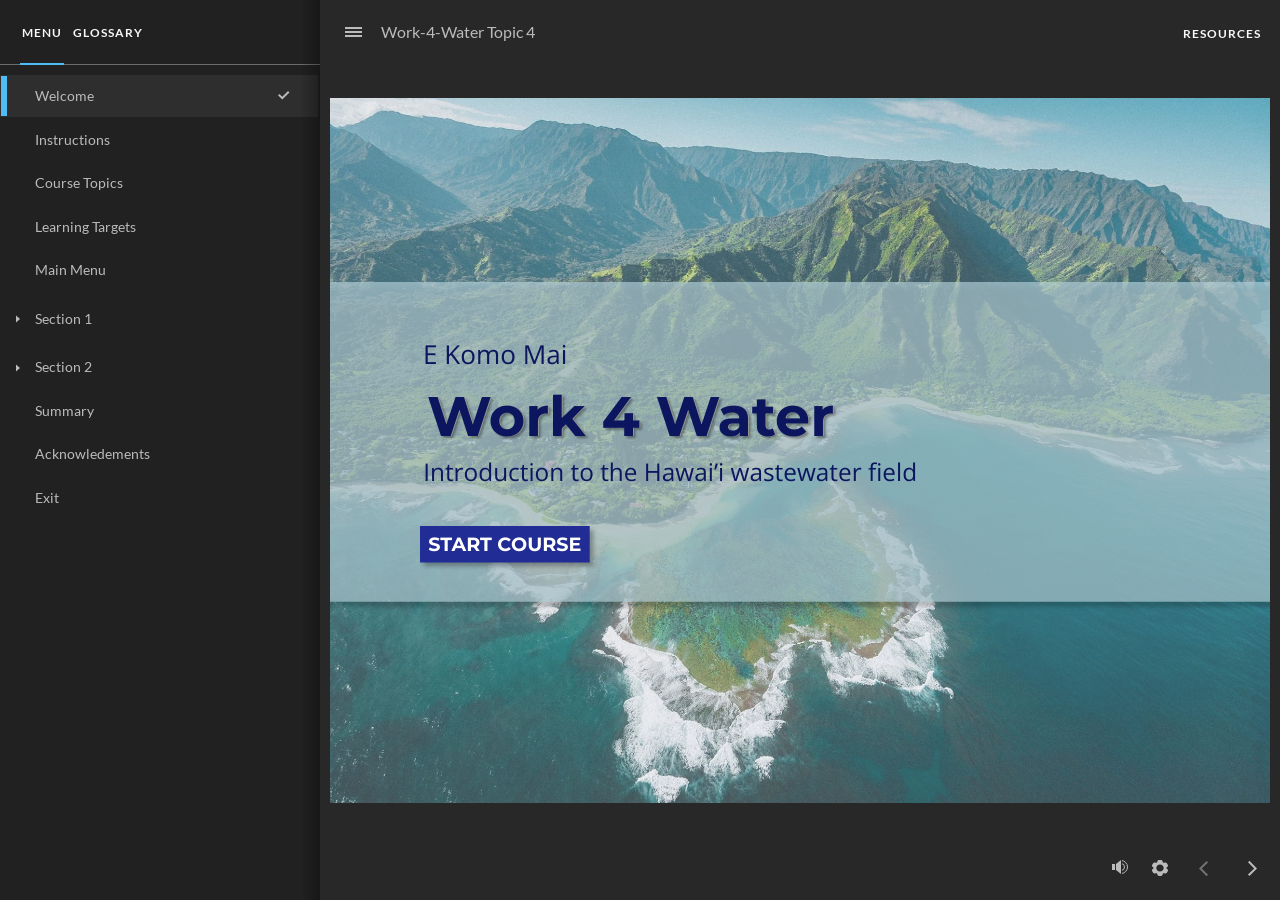
<file: index.html>
﻿<!doctype html>
<html lang="en-US">
<head>
  <meta charset="utf-8">
  <!-- Created using Storyline 360 x64 - http://www.articulate.com  -->
  <!-- version: 3.89.32618.0 -->
  <title>Work-4-Water Topic 4</title>
  <meta http-equiv="x-ua-compatible" content="IE=edge"/>
  <meta name="viewport" content="width=device-width,initial-scale=1,user-scalable=no,shrink-to-fit=no,minimal-ui"/>
  <meta name="apple-mobile-web-app-capable" content="yes"/>
  <style>
    html, body { height: 100%; padding: 0; margin: 0 }
    #app { height: 100%; width: 100%; }
  </style>

  <script>
    window.DS = {};
    window.globals = {
      DATA_PATH_BASE: '',
      HAS_FRAME: true,
      HAS_SLIDE: true,

      lmsPresent: false,
      tinCanPresent: false,
      cmi5Present: false,
      aoSupport: false,
      scale: 'noscale',
      captureRc: false,
      browserSize: 'optimal',
      bgColor: '#282828',
      features: 'DropInBase,DropInCore,DropInInteractions,DropInMisc,DropInVectors,DropInVideo,LayerPresentAsDialog,MultipleQuizTracking,UpdatedThemeEditor',
      themeName: 'unified',
      preloaderColor: '#FFFFFF',
      suppressAnalytics: false,
      productChannel: 'stable',
      publishSource: 'storyline',
      aid: 'aid|bbc10aa6-106b-48da-9eda-068193669b2e',
      cid: '567f49ca-cfcb-4295-86f5-2d3ac5cd6d53',
      playerVersion: '3.89.32618.0',
      publishTimestamp: '2024-08-30T02:28:50.3625739Z',
      maxIosVideoElements: 10,
      connectionSettings: { message: 'You%20are%20offline.%20Trying%20to%20reconnect...', useDarkTheme: false, mode: 'disabled' },
      hasFeature: function(feature) {
        return this.features.split(',').includes(feature);
      },
      
      parseParams: function(qs) {
        if (window.globals.parsedParams != null) {
          return window.globals.parsedParams;
        }
        qs = (qs || window.location.search.substr(1)).split('+').join(' ');
        var params = {},
            tokens,
            re = /[?&]?([^=]+)=([^&]*)/g;

        while (tokens = re.exec(qs)) {
          params[decodeURIComponent(tokens[1]).trim()] =
            decodeURIComponent(tokens[2]).trim();
        }
        window.globals.parsedParams = params;
        return params;
      }

    };
  </script>
  <script>
    var isIe11 = ('ActiveXObject' in window || window.MSBlobBuilder != null)
      && window.msCrypto != null && !window.ActiveXObject;
    if (isIe11) {
      window.globals.unsupportedBrowser = true;
      document.write(atob('[base64]'));
    }
  </script>

  <script>
    if (window.globals.hasFeature('MultiLanguageSinglePackageSupport')) {
      
      
    }
  </script>

  
  <script>window.THREE = { };</script>
  
</head>
<body style="background: #282828" class="cs-HTML theme-unified">
  <!-- 360 -->
  <script>!function(){var e,i=/iPhone/i,o=/iPod/i,n=/iPad/i,t=/\biOS-universal(?:.+)Mac\b/i,r=/\bAndroid(?:.+)Mobile\b/i,a=/Android/i,d=/(?:SD4930UR|\bSilk(?:.+)Mobile\b)/i,p=/Silk/i,l=/Windows Phone/i,u=/\bWindows(?:.+)ARM\b/i,b=/BlackBerry/i,s=/BB10/i,c=/Opera Mini/i,f=/\b(CriOS|Chrome)(?:.+)Mobile/i,h=/Mobile(?:.+)Firefox\b/i,v=function(e){return void 0!==e&&"MacIntel"===e.platform&&"number"==typeof e.maxTouchPoints&&e.maxTouchPoints>1&&"undefined"==typeof MSStream};e=function(e){var m={userAgent:"",platform:"",maxTouchPoints:0};e||"undefined"==typeof navigator?"string"==typeof e?m.userAgent=e:e&&e.userAgent&&(m={userAgent:e.userAgent,platform:e.platform,maxTouchPoints:e.maxTouchPoints||0}):m={userAgent:navigator.userAgent,platform:navigator.platform,maxTouchPoints:navigator.maxTouchPoints||0};var g=m.userAgent,y=g.split("[FBAN");void 0!==y[1]&&(g=y[0]),void 0!==(y=g.split("Twitter"))[1]&&(g=y[0]);var A=function(e){return function(i){return i.test(e)}}(g),w={apple:{phone:A(i)&&!A(l),ipod:A(o),tablet:!A(i)&&(A(n)||v(m))&&!A(l),universal:A(t),device:(A(i)||A(o)||A(n)||A(t)||v(m))&&!A(l)},amazon:{phone:A(d),tablet:!A(d)&&A(p),device:A(d)||A(p)},android:{phone:!A(l)&&A(d)||!A(l)&&A(r),tablet:!A(l)&&!A(d)&&!A(r)&&(A(p)||A(a)),device:!A(l)&&(A(d)||A(p)||A(r)||A(a))||A(/\bokhttp\b/i)},windows:{phone:A(l),tablet:A(u),device:A(l)||A(u)},other:{blackberry:A(b),blackberry10:A(s),opera:A(c),firefox:A(h),chrome:A(f),device:A(b)||A(s)||A(c)||A(h)||A(f)},any:!1,phone:!1,tablet:!1};return w.any=w.apple.device||w.android.device||w.windows.device||w.other.device,w.phone=w.apple.phone||w.android.phone||w.windows.phone,w.tablet=w.apple.tablet||w.android.tablet||w.windows.tablet,w}(),"object"==typeof exports&&"undefined"!=typeof module?module.exports=e:"function"==typeof define&&define.amd?define((function(){return e})):this.isMobile=e}();
    window.isMobile.apple.tablet = window.isMobile.apple.tablet ||
      (navigator.platform === 'MacIntel' && navigator.maxTouchPoints > 1);
    window.isMobile.apple.device = window.isMobile.apple.device || window.isMobile.apple.tablet;
    window.isMobile.tablet = window.isMobile.tablet || window.isMobile.apple.tablet;
    window.isMobile.any = window.isMobile.any || window.isMobile.apple.tablet;
  </script>

  <div id="focus-sink" tabindex="-1"></div>

  <div id="preso"></div>
  <script>
    (function() {

      var classTypes = [ 'desktop', 'mobile', 'phone', 'tablet' ];

      var addDeviceClasses = function(prefix, testObj) {
        var curr, i;
        for (i = 0; i < classTypes.length; i++) {
          curr = classTypes[i];
          if (testObj[curr]) {
            document.body.classList.add(prefix + curr);
          }
        }
      };

      var params = window.globals.parseParams(),
          isDevicePreview = params.devicepreview === '1',
          isPhoneOverride = params.deviceType === 'phone' || (isDevicePreview && params.phone == '1'),
          isTabletOverride = (params.deviceType === 'tablet' || isDevicePreview) && !isPhoneOverride,
          isMobileOverride = isPhoneOverride || isTabletOverride;

      var deviceView = {
        desktop: !window.isMobile.any && !isMobileOverride,
        mobile: window.isMobile.any || isMobileOverride,
        phone: isPhoneOverride || (window.isMobile.phone && !isTabletOverride),
        tablet: isTabletOverride || window.isMobile.tablet
      };

      window.globals.deviceView = deviceView;
      window.isMobile.desktop = !window.isMobile.any;
      window.isMobile.mobile = window.isMobile.any;

      addDeviceClasses('view-', deviceView);

    })();
  </script>
  
  <script src='story_content/triggers.js' type=text/javascript></script>
<script src='story_content/user.js' type=text/javascript></script>
  <div class="slide-loader"></div>

  <script>
    var doc = document, loader = doc.body.querySelector('.slide-loader'); [ 1, 2, 3 ].forEach(function(n) { var d = doc.createElement('div'); d.style.backgroundColor = window.globals.preloaderColor; d.classList.add('mobile-loader-dot'); d.classList.add('dot' + n); loader.appendChild(d); });
  </script>

  <div class="mobile-load-title-overlay" style="display: none">
    <div class="mobile-load-title">Work-4-Water Topic 4</div>
  </div>

  <div class="mobile-chrome-warning"></div>

  
<style>
  .warn-connection-dialog {
    display: none;
    background: transparent;
    pointer-events: all;
    position: fixed;
    left: 0;
    top: 0;
    width: 100%;
    height: 100%;
    z-index: 999;
  }

  .warn-connection-content {
    pointer-events: all;
    border-radius: 4px;
    background: white;
    border: 1px solid #E7E7E7;
    color: #333333;
    box-shadow: 0 2px 4px rgba(0, 0, 0, 0.25);
    transition: all 150ms ease-out;
    position: absolute;
    white-space: nowrap;
  }

  .view-phone.is-landscape .warn-connection-content {
    left: 23px;
    bottom: 23px;
  }

  .view-tablet.is-landscape .warn-connection-content {
    left: 50%;
    top: 20px;
    transform: translateX(-50%);
  }

  .view-mobile.is-portrait .warn-connection-content {
    transform: translate(-50%, calc(-100% - 15px));
  }

  .warn-connection-content p {
    display: inline-block;
    margin: 0 8px 0 0;
    line-height: 33px;
    font-size: 11px;
  }

  .warn-connection-content svg {
    position: relative;
    vertical-align: middle;
    margin: 0 2px 2px 8px;
  }

  .view-desktop .warn-connection-content {
    left: 1.5em;
    bottom: 1.5em;
  }

  .view-desktop .warn-connection-content p {
    font-size: 1.1em;
  }

  .is-offline .warn-connection-dialog {
    display: block;
  }

  .is-offline .cs-panel * {
    pointer-events: none !important;
  }

  .is-offline .cs-panel {
    pointer-events: all !important;
  }

  .is-offline #nav-controls * {
    pointer-events: none !important;
  }

  .is-offline #nav-controls {
    pointer-events: all !important;
  }
</style>

<div class="warn-connection-dialog" role="alertdialog" aria-modal="true" tabindex="0" aria-labelledby="warn-connection-message">
  <div class="warn-connection-content">
    <svg width="17" height="15" viewBox="0 0 17 15" xmlns="http://www.w3.org/2000/svg">
      <path fill="#8F0000" stroke="white" d="M16.07,12.98 L15.88,12.23 L9.51,1.21 C8.97,0.26,7.6,0.26,7.06,1.21 L0.69,12.23 C0.15,13.16,0.81,14.36,1.91,14.36 H14.65 C15.47,14.36,16.05,13.7,16.07,12.98 Z"/>
      <path fill="white" stroke="white" d="M8.58,5.5 C8.35,5.28,8.5,5.35,8.21,5.32 C8.09,5.35,7.97,5.49,7.96,5.67 C7.97,5.79,7.98,5.92,7.98,6.04 L7.98,6.04 C7.99,6.17,8,6.31,8.01,6.43 L8.01,6.44 C8.03,6.92,8.06,7.41,8.09,7.9 L8.09,7.9 C8.12,8.39,8.14,8.88,8.17,9.37 C8.17,9.39,8.18,9.42,8.2,9.44 C8.23,9.46,8.25,9.47,8.28,9.47 C8.31,9.47,8.34,9.46,8.35,9.44 C8.37,9.43,8.38,9.4,8.39,9.35 L8.39,9.34 C8.39,9.24,8.4,9.15,8.4,9.05 L8.4,9.05 C8.41,8.96,8.41,8.86,8.42,8.75 C8.43,8.44,8.45,8.12,8.47,7.81 L8.47,7.81 C8.49,7.49,8.51,7.18,8.53,6.87 C8.55,6.46,8.56,6.05,8.59,5.64 L8.6,5.62 C8.6,5.57,8.59,5.53,8.58,5.5 L8.21,5.32 Z"/>
      <circle fill="white" stroke="white" cx="8.3" cy="11.35" r="0.3"/>
    </svg>
    <p id="warn-connection-message">You are offline. Trying to reconnect...</p>
  </div>
</div>

<script>
  (function() {
    window.DS.connection = {
      warningShown: false,
      assets: {},
      loadingAssetGroup: false,
      retryDelay: 500
    };

    var connectionSettings = window.globals.connectionSettings || {};

    var useConnectionMessages = window.AbortController != null &&
      window.location.protocol != 'file:' &&
      connectionSettings.mode === 'normal';

    window.DS.connection.useConnectionMessages = useConnectionMessages;

    var assetCount = 0;
    var checkLoadedId;


    if (useConnectionMessages && connectionSettings != null) {
      var contentEl = document.querySelector('.warn-connection-content');
      var messageEl = contentEl.querySelector('p');

      if (connectionSettings.useDarkTheme) {
        contentEl.style.borderColor = '#BABBBA';
        contentEl.style.backgroundColor = '#282828';
        contentEl.style.color = '#FFFFFF';
      }

      if (connectionSettings.message != null) {
        messageEl.textContent = window.decodeURIComponent(connectionSettings.message);
      }
    }

    function checkAssetsReady() {
      for (var i in DS.connection.assets) {
        if (!DS.connection.assets[i].success) {
          return false;
        }
      }
      return true;
    }

    function stopAssetGroup() {
      if (!useConnectionMessages) { return; }

      assetCount = 0;

      DS.connection.oldAssetGroup = DS.connection.assets;
      DS.connection.assets = {};
      DS.connection.loadingAssetGroup = false;
      clearInterval(checkLoadedId);
    }

    function startAssetGroup() {
      if (!useConnectionMessages) { return; }
      var ticks = 0;
      clearInterval(checkLoadedId);
      checkLoadedId = setInterval(function() {
        var loaded = 0;
        if (assetCount === 0 && loaded === 0) {
          clearInterval(checkLoadedId);
          return;
        }

        for (var i in DS.connection.assets) {
          if (DS.connection.assets[i].success) {
            loaded++;
          }
        }

        if (assetCount === loaded && checkAssetsReady()) {
          for (var i in DS.connection.assets) {
            if (DS.connection.assets[i].action) {
              DS.connection.assets[i].action();
            }
          }
          hideWarning();
          stopAssetGroup();
        }
      }, 100)
    }

    function requiredAsset(url, action, retry, type) {
      if (!useConnectionMessages) { return; }
      if (DS.connection.assets[url]) { return; }

      DS.connection.assets[url] = {
        success: false, action: action, retry: retry, type: type
      };
      assetCount = Object.keys(DS.connection.assets).length;
      if (!DS.connection.loadingAssetGroup) {
        startAssetGroup();
      }
      DS.connection.loadingAssetGroup = true;
    }

    function assetLoaded(url) {
      if (!useConnectionMessages) { return; }
      if (DS.connection.assets[url]) {
        DS.connection.assets[url].success = true;
      }
    }

    function assetFailed(url) {
      if (!useConnectionMessages) { return; }
      if (!DS.connection.assets[url]) {
        if (/\.js$/.test(url) && url.indexOf('transcripts') === -1) {
          setTimeout(function() {
            if (DS.connection.lastSlideLoaded != null) {
              DS.connection.lastSlideLoaded();
            }
          }, DS.connection.retryDelay);
        }
        return;
      }
      if (!DS.connection.warningShown) { showWarning(); }
      if (DS.connection.assets[url].retry) {
        setTimeout(function() {
          if (!DS.connection.assets[url].success) {
            DS.connection.assets[url].retry()
          }
        }, DS.connection.retryDelay);
      }
    }

    function hideWarning() {
      document.body.classList.remove('is-offline');
      DS.connection.warningShown = false;
      enableKeys();
    }
    DS.connection.hideWarning = hideWarning

    function showWarning(btn) {
      document.body.classList.add('is-offline')
      DS.connection.warningShown = true;
      updateWarningPosition();
      disableKeys();
    }

    function updateWarningPosition() {
      if (!DS.connection.warningShown) {
        return;
      }

      var isPortrait = document.body.classList.contains('is-portrait');
      var isMobile = document.body.classList.contains('view-mobile');
      var warningEl = document.querySelector('.warn-connection-content');

      if (isPortrait && isMobile) {
        var slide = document.querySelector('.primary-slide');
        var slideRect = slide != null
          ? slide.getBoundingClientRect()
          : { top: window.innerHeight, left: 0, width: window.innerWidth };

        warningEl.style.top = `${slideRect.top}px`
        warningEl.style.left = `${slideRect.left + slideRect.width / 2}px`
      } else {
        warningEl.style.top = null;
        warningEl.style.left = null;
      }

      window.requestAnimationFrame(updateWarningPosition);
    }

    function onDisableKeyDown(e) {
      e.preventDefault();
      e.stopImmediatePropagation();
    }

    function onDisableKeyUp(e) {
      e.preventDefault();
      e.stopImmediatePropagation();
    }

    var accStyle = document.createElement('style');
    var warnDialogEl = document.querySelector('.warn-connection-dialog');

    function disableKeys() {
      if (DS.views && DS.views.nsStack && DS.views.nsStack.length === 1) {
        DS.views.nsStack[0].tabReachable = false
        DS.views.nsStack[0].updateTabIndex(true, true);
      }

      accStyle.innerHTML = '.acc-shadow-dom { display: none; }';
      document.body.appendChild(accStyle);

      warnDialogEl.parentNode.append(warnDialogEl);
      warnDialogEl.focus();
    }

    function enableKeys() {
      accStyle.remove();
      if (DS.views && DS.views.nsStack && DS.views.nsStack.length === 1 && DS.views.nsStack[0].name === '_frame') {
        DS.views.nsStack[0].tabReachable = true;
        DS.views.nsStack[0].updateTabIndex();
      }
    }

    // these will all be noops if the feature flag isn't set in
    // the data and `window.globals.features`
    DS.connection.requiredAsset = requiredAsset;
    DS.connection.assetLoaded = assetLoaded;
    DS.connection.assetFailed = assetFailed;
    DS.connection.stopAssetGroup = stopAssetGroup;
    DS.connection.startAssetGroup = startAssetGroup;
  })();
</script>


  <script>
    
    if (window.autoSpider && window.vInterfaceObject) {
      document.querySelector('.mobile-load-title-overlay').style.display = 'none';
    }
  </script>

  

  <link rel="stylesheet" href="html5/data/css/output.min.css" data-noprefix/>
</body>
<script src="html5/lib/scripts/bootstrapper.min.js"></script>
</html>
</file>
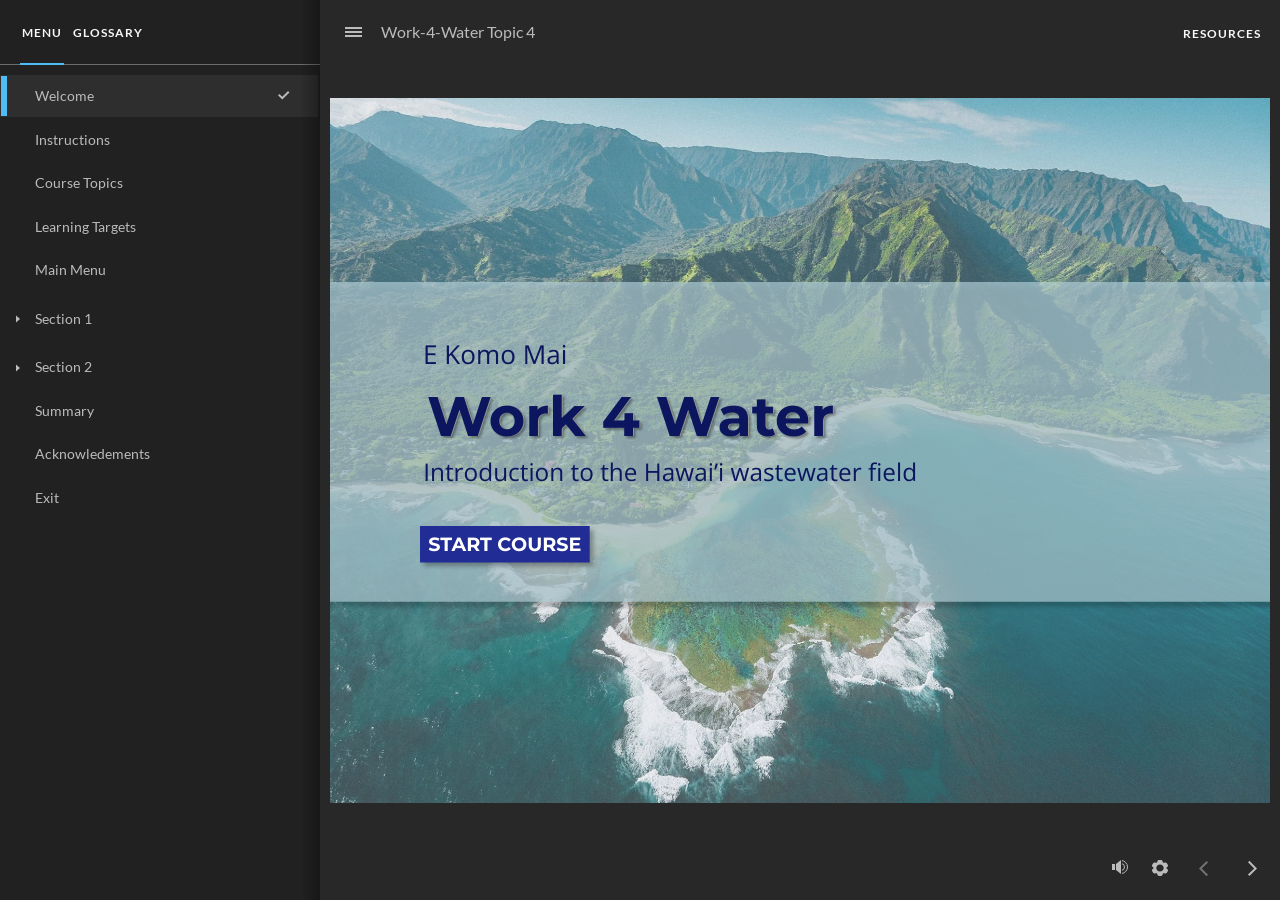
<file: index.html.html>
﻿<!doctype html>
<html lang="en-US">
<head>
  <meta charset="utf-8">
  <!-- Created using Storyline 360 - http://www.articulate.com  -->
  <!-- version: 3.79.30834.0 -->
  <title>Topic 4</title>
  <meta http-equiv="x-ua-compatible" content="IE=edge"/>
  <meta name="viewport" content="width=device-width,initial-scale=1,user-scalable=no,shrink-to-fit=no,minimal-ui"/>
  <meta name="apple-mobile-web-app-capable" content="yes"/>
  <style>
    html, body { height: 100%; padding: 0; margin: 0 }
    #app { height: 100%; width: 100%; }
  </style>

  <script>
    window.DS = {};
    window.globals = {
      DATA_PATH_BASE: '',
      HAS_FRAME: true,
      HAS_SLIDE: true,

      lmsPresent: false,
      tinCanPresent: false,
      cmi5Present: false,
      aoSupport: false,
      scale: 'noscale',
      captureRc: false,
      browserSize: 'optimal',
      bgColor: '#282828',
      features: 'ConnectionMessages,DropIn1,DropIn2,DropIn3,DropIn4,FullScreenToggle,LayerPresentAsDialog,MultipleQuizTracking,UpdatedThemeEditor,VideoSync',
      themeName: 'unified',
      preloaderColor: '#FFFFFF',
      suppressAnalytics: false,
      productChannel: 'stable',
      publishSource: 'storyline',
      aid: 'aid|bbc10aa6-106b-48da-9eda-068193669b2e',
      cid: '978d5acd-54c8-4e0f-a1d8-d04626be8f68',
      playerVersion: '3.79.30834.0',
      publishTimestamp: '2023-09-26T23:06:06.6383711Z',
      maxIosVideoElements: 10,
      connectionSettings: { message: 'You%20are%20offline.%20Trying%20to%20reconnect...', useDarkTheme: false, mode: 'disabled' },

      
      parseParams: function(qs) {
        if (window.globals.parsedParams != null) {
          return window.globals.parsedParams;
        }
        qs = (qs || window.location.search.substr(1)).split('+').join(' ');
        var params = {},
            tokens,
            re = /[?&]?([^=]+)=([^&]*)/g;

        while (tokens = re.exec(qs)) {
          params[decodeURIComponent(tokens[1]).trim()] =
            decodeURIComponent(tokens[2]).trim();
        }
        window.globals.parsedParams = params;
        return params;
      }

    };
  </script>
  <script>
    var isIe11 = ('ActiveXObject' in window || window.MSBlobBuilder != null)
      && window.msCrypto != null && !window.ActiveXObject;
    if (isIe11) {
      window.globals.unsupportedBrowser = true;
      document.write(atob('[base64]'));
    }
  </script>
  
  <script>window.THREE = { };</script>
  
</head>
<body style="background: #282828" class="cs-HTML theme-unified">
  <!-- 360 -->
  <script>!function(){var e,i=/iPhone/i,o=/iPod/i,n=/iPad/i,t=/\biOS-universal(?:.+)Mac\b/i,r=/\bAndroid(?:.+)Mobile\b/i,a=/Android/i,d=/(?:SD4930UR|\bSilk(?:.+)Mobile\b)/i,p=/Silk/i,l=/Windows Phone/i,u=/\bWindows(?:.+)ARM\b/i,b=/BlackBerry/i,s=/BB10/i,c=/Opera Mini/i,f=/\b(CriOS|Chrome)(?:.+)Mobile/i,h=/Mobile(?:.+)Firefox\b/i,v=function(e){return void 0!==e&&"MacIntel"===e.platform&&"number"==typeof e.maxTouchPoints&&e.maxTouchPoints>1&&"undefined"==typeof MSStream};e=function(e){var m={userAgent:"",platform:"",maxTouchPoints:0};e||"undefined"==typeof navigator?"string"==typeof e?m.userAgent=e:e&&e.userAgent&&(m={userAgent:e.userAgent,platform:e.platform,maxTouchPoints:e.maxTouchPoints||0}):m={userAgent:navigator.userAgent,platform:navigator.platform,maxTouchPoints:navigator.maxTouchPoints||0};var g=m.userAgent,y=g.split("[FBAN");void 0!==y[1]&&(g=y[0]),void 0!==(y=g.split("Twitter"))[1]&&(g=y[0]);var A=function(e){return function(i){return i.test(e)}}(g),w={apple:{phone:A(i)&&!A(l),ipod:A(o),tablet:!A(i)&&(A(n)||v(m))&&!A(l),universal:A(t),device:(A(i)||A(o)||A(n)||A(t)||v(m))&&!A(l)},amazon:{phone:A(d),tablet:!A(d)&&A(p),device:A(d)||A(p)},android:{phone:!A(l)&&A(d)||!A(l)&&A(r),tablet:!A(l)&&!A(d)&&!A(r)&&(A(p)||A(a)),device:!A(l)&&(A(d)||A(p)||A(r)||A(a))||A(/\bokhttp\b/i)},windows:{phone:A(l),tablet:A(u),device:A(l)||A(u)},other:{blackberry:A(b),blackberry10:A(s),opera:A(c),firefox:A(h),chrome:A(f),device:A(b)||A(s)||A(c)||A(h)||A(f)},any:!1,phone:!1,tablet:!1};return w.any=w.apple.device||w.android.device||w.windows.device||w.other.device,w.phone=w.apple.phone||w.android.phone||w.windows.phone,w.tablet=w.apple.tablet||w.android.tablet||w.windows.tablet,w}(),"object"==typeof exports&&"undefined"!=typeof module?module.exports=e:"function"==typeof define&&define.amd?define((function(){return e})):this.isMobile=e}();
    window.isMobile.apple.tablet = window.isMobile.apple.tablet ||
      (navigator.platform === 'MacIntel' && navigator.maxTouchPoints > 1);
    window.isMobile.apple.device = window.isMobile.apple.device || window.isMobile.apple.tablet;
    window.isMobile.tablet = window.isMobile.tablet || window.isMobile.apple.tablet;
    window.isMobile.any = window.isMobile.any || window.isMobile.apple.tablet;
  </script>

  <div id="focus-sink" tabindex="-1"></div>

  <div id="preso"></div>
  <script>
    (function() {

      var classTypes = [ 'desktop', 'mobile', 'phone', 'tablet' ];

      var addDeviceClasses = function(prefix, testObj) {
        var curr, i;
        for (i = 0; i < classTypes.length; i++) {
          curr = classTypes[i];
          if (testObj[curr]) {
            document.body.classList.add(prefix + curr);
          }
        }
      };

      var params = window.globals.parseParams(),
          isDevicePreview = params.devicepreview === '1',
          isPhoneOverride = params.deviceType === 'phone' || (isDevicePreview && params.phone == '1'),
          isTabletOverride = (params.deviceType === 'tablet' || isDevicePreview) && !isPhoneOverride,
          isMobileOverride = isPhoneOverride || isTabletOverride;

      var deviceView = {
        desktop: !window.isMobile.any && !isMobileOverride,
        mobile: window.isMobile.any || isMobileOverride,
        phone: isPhoneOverride || (window.isMobile.phone && !isTabletOverride),
        tablet: isTabletOverride || window.isMobile.tablet
      };

      window.globals.deviceView = deviceView;
      window.isMobile.desktop = !window.isMobile.any;
      window.isMobile.mobile = window.isMobile.any;

      addDeviceClasses('view-', deviceView);

    })();
  </script>
  
  <script src='story_content/user.js' type=text/javascript></script>
  <div class="slide-loader"></div>

  <script>
    var doc = document, loader = doc.body.querySelector('.slide-loader'); [ 1, 2, 3 ].forEach(function(n) { var d = doc.createElement('div'); d.style.backgroundColor = window.globals.preloaderColor; d.classList.add('mobile-loader-dot'); d.classList.add('dot' + n); loader.appendChild(d); });
  </script>

  <div class="mobile-load-title-overlay" style="display: none">
    <div class="mobile-load-title">Topic 4</div>
  </div>

  <div class="mobile-chrome-warning"></div>

  
<style>
  .warn-connection-dialog {
    display: none;
    background: transparent;
    pointer-events: all;
    position: fixed;
    left: 0;
    top: 0;
    width: 100%;
    height: 100%;
    z-index: 999;
  }

  .warn-connection-content {
    pointer-events: all;
    border-radius: 4px;
    background: white;
    border: 1px solid #E7E7E7;
    color: #333333;
    box-shadow: 0 2px 4px rgba(0, 0, 0, 0.25);
    transition: all 150ms ease-out;
    position: absolute;
    white-space: nowrap;
  }

  .view-phone.is-landscape .warn-connection-content {
    left: 23px;
    bottom: 23px;
  }

  .view-tablet.is-landscape .warn-connection-content {
    left: 50%;
    top: 20px;
    transform: translateX(-50%);
  }

  .is-portrait .warn-connection-content {
    transform: translate(-50%, calc(-100% - 15px));
  }

  .warn-connection-content p {
    display: inline-block;
    margin: 0 8px 0 0;
    line-height: 33px;
    font-size: 11px;
  }

  .warn-connection-content svg {
    position: relative;
    vertical-align: middle;
    margin: 0 2px 2px 8px;
  }

  .view-desktop .warn-connection-content {
    left: 1.5em;
    bottom: 1.5em;
  }

  .view-desktop .warn-connection-content p {
    font-size: 1.1em;
  }

  .is-offline .warn-connection-dialog {
    display: block;
  }

  .is-offline .cs-panel * {
    pointer-events: none !important;
  }

  .is-offline .cs-panel {
    pointer-events: all !important;
  }

  .is-offline #nav-controls * {
    pointer-events: none !important;
  }

  .is-offline #nav-controls {
    pointer-events: all !important;
  }
</style>

<div class="warn-connection-dialog" role="alertdialog" aria-modal="true" tabindex="0" aria-labelledby="warn-connection-message">
  <div class="warn-connection-content">
    <svg width="17" height="15" viewBox="0 0 17 15" xmlns="http://www.w3.org/2000/svg">
      <path fill="#8F0000" stroke="white" d="M16.07,12.98 L15.88,12.23 L9.51,1.21 C8.97,0.26,7.6,0.26,7.06,1.21 L0.69,12.23 C0.15,13.16,0.81,14.36,1.91,14.36 H14.65 C15.47,14.36,16.05,13.7,16.07,12.98 Z"/>
      <path fill="white" stroke="white" d="M8.58,5.5 C8.35,5.28,8.5,5.35,8.21,5.32 C8.09,5.35,7.97,5.49,7.96,5.67 C7.97,5.79,7.98,5.92,7.98,6.04 L7.98,6.04 C7.99,6.17,8,6.31,8.01,6.43 L8.01,6.44 C8.03,6.92,8.06,7.41,8.09,7.9 L8.09,7.9 C8.12,8.39,8.14,8.88,8.17,9.37 C8.17,9.39,8.18,9.42,8.2,9.44 C8.23,9.46,8.25,9.47,8.28,9.47 C8.31,9.47,8.34,9.46,8.35,9.44 C8.37,9.43,8.38,9.4,8.39,9.35 L8.39,9.34 C8.39,9.24,8.4,9.15,8.4,9.05 L8.4,9.05 C8.41,8.96,8.41,8.86,8.42,8.75 C8.43,8.44,8.45,8.12,8.47,7.81 L8.47,7.81 C8.49,7.49,8.51,7.18,8.53,6.87 C8.55,6.46,8.56,6.05,8.59,5.64 L8.6,5.62 C8.6,5.57,8.59,5.53,8.58,5.5 L8.21,5.32 Z"/>
      <circle fill="white" stroke="white" cx="8.3" cy="11.35" r="0.3"/>
    </svg>
    <p id="warn-connection-message">You are offline. Trying to reconnect...</p>
  </div>
</div>

<script>
  (function() {
    window.DS.connection = {
      warningShown: false,
      assets: {},
      loadingAssetGroup: false,
      retryDelay: 500
    };

    var connectionSettings = window.globals.connectionSettings || {};

    // The `window.globals.features` variable must be set in `webpack.dev.config` when testing locally - it is not enough
    // to have it in the data - but it must be set there as well.
    var useConnectionMessages = window.AbortController != null &&
      window.location.protocol != 'file:' &&
      window.globals.features.indexOf('ConnectionMessages') != -1 &&
      connectionSettings.mode === 'normal';

    window.DS.connection.useConnectionMessages = useConnectionMessages;

    var assetCount = 0;
    var checkLoadedId;


    if (useConnectionMessages && connectionSettings != null) {
      var contentEl = document.querySelector('.warn-connection-content');
      var messageEl = contentEl.querySelector('p');

      if (connectionSettings.useDarkTheme) {
        contentEl.style.borderColor = '#BABBBA';
        contentEl.style.backgroundColor = '#282828';
        contentEl.style.color = '#FFFFFF';
      }

      if (connectionSettings.message != null) {
        messageEl.textContent = window.decodeURIComponent(connectionSettings.message);
      }
    }

    function checkAssetsReady() {
      for (var i in DS.connection.assets) {
        if (!DS.connection.assets[i].success) {
          return false;
        }
      }
      return true;
    }

    function stopAssetGroup() {
      if (!useConnectionMessages) { return; }

      assetCount = 0;

      DS.connection.oldAssetGroup = DS.connection.assets;
      DS.connection.assets = {};
      DS.connection.loadingAssetGroup = false;
      clearInterval(checkLoadedId);
    }

    function startAssetGroup() {
      if (!useConnectionMessages) { return; }
      var ticks = 0;
      clearInterval(checkLoadedId);
      checkLoadedId = setInterval(function() {
        var loaded = 0;
        if (assetCount === 0 && loaded === 0) {
          clearInterval(checkLoadedId);
          return;
        }

        for (var i in DS.connection.assets) {
          if (DS.connection.assets[i].success) {
            loaded++;
          }
        }

        if (assetCount === loaded && checkAssetsReady()) {
          for (var i in DS.connection.assets) {
            if (DS.connection.assets[i].action) {
              DS.connection.assets[i].action();
            }
          }
          hideWarning();
          stopAssetGroup();
        }
      }, 100)
    }

    function requiredAsset(url, action, retry, type) {
      if (!useConnectionMessages) { return; }
      if (DS.connection.assets[url]) { return; }

      DS.connection.assets[url] = {
        success: false, action: action, retry: retry, type: type
      };
      assetCount = Object.keys(DS.connection.assets).length;
      if (!DS.connection.loadingAssetGroup) {
        startAssetGroup();
      }
      DS.connection.loadingAssetGroup = true;
    }

    function assetLoaded(url) {
      if (!useConnectionMessages) { return; }
      if (DS.connection.assets[url]) {
        DS.connection.assets[url].success = true;
      }
    }

    function assetFailed(url) {
      if (!useConnectionMessages) { return; }
      if (!DS.connection.assets[url]) {
        if (/\.js$/.test(url) && url.indexOf('transcripts') === -1) {
          setTimeout(function() {
            if (DS.connection.lastSlideLoaded != null) {
              DS.connection.lastSlideLoaded();
            }
          }, DS.connection.retryDelay);
        }
        return;
      }
      if (!DS.connection.warningShown) { showWarning(); }
      if (DS.connection.assets[url].retry) {
        setTimeout(function() {
          if (!DS.connection.assets[url].success) {
            DS.connection.assets[url].retry()
          }
        }, DS.connection.retryDelay);
      }
    }

    function hideWarning() {
      document.body.classList.remove('is-offline');
      DS.connection.warningShown = false;
      enableKeys();
    }
    DS.connection.hideWarning = hideWarning

    function showWarning(btn) {
      document.body.classList.add('is-offline')
      DS.connection.warningShown = true;
      updateWarningPosition();
      disableKeys();
    }

    function updateWarningPosition() {
      if (!DS.connection.warningShown) {
        return;
      }

      var isPortrait = document.body.classList.contains('is-portrait');
      var warningEl = document.querySelector('.warn-connection-content');

      if (isPortrait) {
        var slide = document.querySelector('.primary-slide');
        var slideRect = slide.getBoundingClientRect();

        warningEl.style.top = `${slideRect.top}px`
        warningEl.style.left = `${slideRect.left + slideRect.width / 2}px`
      } else {
        warningEl.style.top = null;
        warningEl.style.left = null;
      }

      window.requestAnimationFrame(updateWarningPosition);
    }

    function onDisableKeyDown(e) {
      e.preventDefault();
      e.stopImmediatePropagation();
    }

    function onDisableKeyUp(e) {
      e.preventDefault();
      e.stopImmediatePropagation();
    }

    var accStyle = document.createElement('style');
    var warnDialogEl = document.querySelector('.warn-connection-dialog');

    function disableKeys() {
      if (DS.views.nsStack.length === 1) {
        DS.views.nsStack[0].tabReachable = false
        DS.views.nsStack[0].updateTabIndex(true, true);
      }

      accStyle.innerHTML = '.acc-shadow-dom { display: none; }';
      document.body.appendChild(accStyle);

      warnDialogEl.parentNode.append(warnDialogEl);
      warnDialogEl.focus();
    }

    function enableKeys() {
      document.body.removeChild(accStyle);
      if (DS.views.nsStack.length === 1 && DS.views.nsStack[0].name === '_frame') {
        DS.views.nsStack[0].tabReachable = true;
        DS.views.nsStack[0].updateTabIndex();
      }
    }

    // these will all be noops if the feature flag isn't set in
    // the data and `window.globals.features`
    DS.connection.requiredAsset = requiredAsset;
    DS.connection.assetLoaded = assetLoaded;
    DS.connection.assetFailed = assetFailed;
    DS.connection.stopAssetGroup = stopAssetGroup;
    DS.connection.startAssetGroup = startAssetGroup;
  })();
</script>


  <script>
    
    if (window.autoSpider && window.vInterfaceObject) {
      document.querySelector('.mobile-load-title-overlay').style.display = 'none';
    }
  </script>

  

  <link rel="stylesheet" href="html5/data/css/output.min.css" data-noprefix/>
</body>
<script src="html5/lib/scripts/bootstrapper.min.js"></script>
</html>
</file>
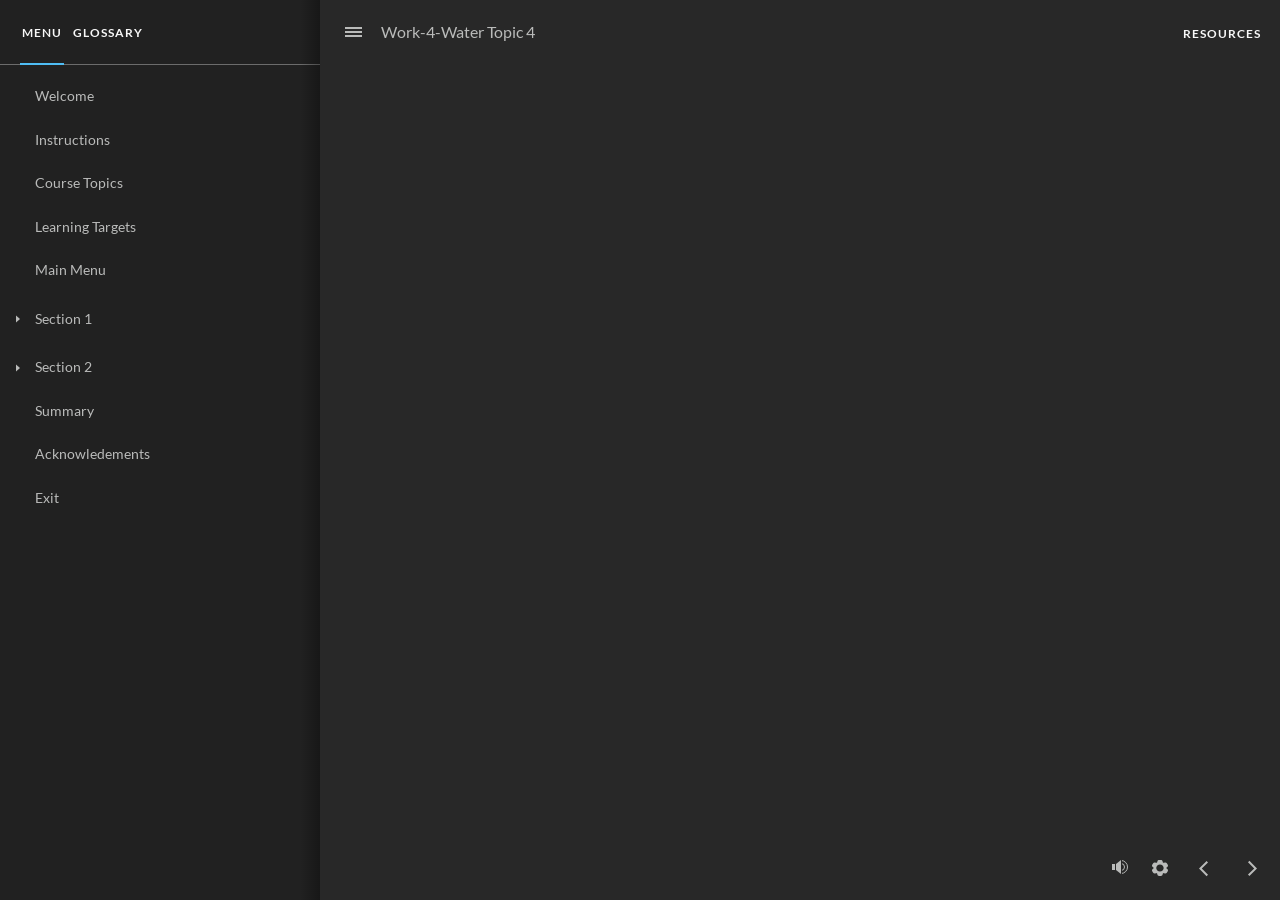
<file: index_lms.html>
<!doctype html>
<html lang="en-US">
<head>
  <meta charset="utf-8">
  <!-- Created using Storyline 360 x64 - http://www.articulate.com  -->
  <!-- version: 3.89.32618.0 -->
  <title>Work-4-Water Topic 4</title>
  <meta http-equiv="x-ua-compatible" content="IE=edge"/>
  <meta name="viewport" content="width=device-width,initial-scale=1,user-scalable=no,shrink-to-fit=no,minimal-ui"/>
  <meta name="apple-mobile-web-app-capable" content="yes"/>
  <style>
    html, body { height: 100%; padding: 0; margin: 0 }
    #app { height: 100%; width: 100%; }
  </style>

  <script>
    window.DS = {};
    window.globals = {
      DATA_PATH_BASE: '',
      HAS_FRAME: true,
      HAS_SLIDE: true,

      lmsPresent: true,
      tinCanPresent: false,
      cmi5Present: false,
      aoSupport: false,
      scale: 'noscale',
      captureRc: false,
      browserSize: 'optimal',
      bgColor: '#282828',
      features: 'DropInBase,DropInCore,DropInInteractions,DropInMisc,DropInVectors,DropInVideo,LayerPresentAsDialog,MultipleQuizTracking,UpdatedThemeEditor',
      themeName: 'unified',
      preloaderColor: '#FFFFFF',
      suppressAnalytics: false,
      productChannel: 'stable',
      publishSource: 'storyline',
      aid: 'aid|bbc10aa6-106b-48da-9eda-068193669b2e',
      cid: '567f49ca-cfcb-4295-86f5-2d3ac5cd6d53',
      playerVersion: '3.89.32618.0',
      publishTimestamp: '2024-08-30T02:28:50.4170830Z',
      maxIosVideoElements: 10,
      connectionSettings: { message: 'You%20are%20offline.%20Trying%20to%20reconnect...', useDarkTheme: false, mode: 'disabled' },
      hasFeature: function(feature) {
        return this.features.split(',').includes(feature);
      },
      
      parseParams: function(qs) {
        if (window.globals.parsedParams != null) {
          return window.globals.parsedParams;
        }
        qs = (qs || window.location.search.substr(1)).split('+').join(' ');
        var params = {},
            tokens,
            re = /[?&]?([^=]+)=([^&]*)/g;

        while (tokens = re.exec(qs)) {
          params[decodeURIComponent(tokens[1]).trim()] =
            decodeURIComponent(tokens[2]).trim();
        }
        window.globals.parsedParams = params;
        return params;
      }

    };
  </script>
  <script>
    var isIe11 = ('ActiveXObject' in window || window.MSBlobBuilder != null)
      && window.msCrypto != null && !window.ActiveXObject;
    if (isIe11) {
      window.globals.unsupportedBrowser = true;
      document.write(atob('[base64]'));
    }
  </script>

  <script>
    if (window.globals.hasFeature('MultiLanguageSinglePackageSupport')) {
      
      
    }
  </script>

  <script src="lms/scormdriver.js" charset="utf-8"></script>
  <script>window.THREE = { };</script>
  
</head>
<body style="background: #282828" class="cs-HTML theme-unified">
  <!-- 360 -->
  <script>!function(){var e,i=/iPhone/i,o=/iPod/i,n=/iPad/i,t=/\biOS-universal(?:.+)Mac\b/i,r=/\bAndroid(?:.+)Mobile\b/i,a=/Android/i,d=/(?:SD4930UR|\bSilk(?:.+)Mobile\b)/i,p=/Silk/i,l=/Windows Phone/i,u=/\bWindows(?:.+)ARM\b/i,b=/BlackBerry/i,s=/BB10/i,c=/Opera Mini/i,f=/\b(CriOS|Chrome)(?:.+)Mobile/i,h=/Mobile(?:.+)Firefox\b/i,v=function(e){return void 0!==e&&"MacIntel"===e.platform&&"number"==typeof e.maxTouchPoints&&e.maxTouchPoints>1&&"undefined"==typeof MSStream};e=function(e){var m={userAgent:"",platform:"",maxTouchPoints:0};e||"undefined"==typeof navigator?"string"==typeof e?m.userAgent=e:e&&e.userAgent&&(m={userAgent:e.userAgent,platform:e.platform,maxTouchPoints:e.maxTouchPoints||0}):m={userAgent:navigator.userAgent,platform:navigator.platform,maxTouchPoints:navigator.maxTouchPoints||0};var g=m.userAgent,y=g.split("[FBAN");void 0!==y[1]&&(g=y[0]),void 0!==(y=g.split("Twitter"))[1]&&(g=y[0]);var A=function(e){return function(i){return i.test(e)}}(g),w={apple:{phone:A(i)&&!A(l),ipod:A(o),tablet:!A(i)&&(A(n)||v(m))&&!A(l),universal:A(t),device:(A(i)||A(o)||A(n)||A(t)||v(m))&&!A(l)},amazon:{phone:A(d),tablet:!A(d)&&A(p),device:A(d)||A(p)},android:{phone:!A(l)&&A(d)||!A(l)&&A(r),tablet:!A(l)&&!A(d)&&!A(r)&&(A(p)||A(a)),device:!A(l)&&(A(d)||A(p)||A(r)||A(a))||A(/\bokhttp\b/i)},windows:{phone:A(l),tablet:A(u),device:A(l)||A(u)},other:{blackberry:A(b),blackberry10:A(s),opera:A(c),firefox:A(h),chrome:A(f),device:A(b)||A(s)||A(c)||A(h)||A(f)},any:!1,phone:!1,tablet:!1};return w.any=w.apple.device||w.android.device||w.windows.device||w.other.device,w.phone=w.apple.phone||w.android.phone||w.windows.phone,w.tablet=w.apple.tablet||w.android.tablet||w.windows.tablet,w}(),"object"==typeof exports&&"undefined"!=typeof module?module.exports=e:"function"==typeof define&&define.amd?define((function(){return e})):this.isMobile=e}();
    window.isMobile.apple.tablet = window.isMobile.apple.tablet ||
      (navigator.platform === 'MacIntel' && navigator.maxTouchPoints > 1);
    window.isMobile.apple.device = window.isMobile.apple.device || window.isMobile.apple.tablet;
    window.isMobile.tablet = window.isMobile.tablet || window.isMobile.apple.tablet;
    window.isMobile.any = window.isMobile.any || window.isMobile.apple.tablet;
  </script>

  <div id="focus-sink" tabindex="-1"></div>

  <div id="preso"></div>
  <script>
    (function() {

      var classTypes = [ 'desktop', 'mobile', 'phone', 'tablet' ];

      var addDeviceClasses = function(prefix, testObj) {
        var curr, i;
        for (i = 0; i < classTypes.length; i++) {
          curr = classTypes[i];
          if (testObj[curr]) {
            document.body.classList.add(prefix + curr);
          }
        }
      };

      var params = window.globals.parseParams(),
          isDevicePreview = params.devicepreview === '1',
          isPhoneOverride = params.deviceType === 'phone' || (isDevicePreview && params.phone == '1'),
          isTabletOverride = (params.deviceType === 'tablet' || isDevicePreview) && !isPhoneOverride,
          isMobileOverride = isPhoneOverride || isTabletOverride;

      var deviceView = {
        desktop: !window.isMobile.any && !isMobileOverride,
        mobile: window.isMobile.any || isMobileOverride,
        phone: isPhoneOverride || (window.isMobile.phone && !isTabletOverride),
        tablet: isTabletOverride || window.isMobile.tablet
      };

      window.globals.deviceView = deviceView;
      window.isMobile.desktop = !window.isMobile.any;
      window.isMobile.mobile = window.isMobile.any;

      addDeviceClasses('view-', deviceView);

    })();
  </script>
  
  <script src='story_content/triggers.js' type=text/javascript></script>
<script src='story_content/user.js' type=text/javascript></script>
  <div class="slide-loader"></div>

  <script>
    var doc = document, loader = doc.body.querySelector('.slide-loader'); [ 1, 2, 3 ].forEach(function(n) { var d = doc.createElement('div'); d.style.backgroundColor = window.globals.preloaderColor; d.classList.add('mobile-loader-dot'); d.classList.add('dot' + n); loader.appendChild(d); });
  </script>

  <div class="mobile-load-title-overlay" style="display: none">
    <div class="mobile-load-title">Work-4-Water Topic 4</div>
  </div>

  <div class="mobile-chrome-warning"></div>

  
<style>
  .warn-connection-dialog {
    display: none;
    background: transparent;
    pointer-events: all;
    position: fixed;
    left: 0;
    top: 0;
    width: 100%;
    height: 100%;
    z-index: 999;
  }

  .warn-connection-content {
    pointer-events: all;
    border-radius: 4px;
    background: white;
    border: 1px solid #E7E7E7;
    color: #333333;
    box-shadow: 0 2px 4px rgba(0, 0, 0, 0.25);
    transition: all 150ms ease-out;
    position: absolute;
    white-space: nowrap;
  }

  .view-phone.is-landscape .warn-connection-content {
    left: 23px;
    bottom: 23px;
  }

  .view-tablet.is-landscape .warn-connection-content {
    left: 50%;
    top: 20px;
    transform: translateX(-50%);
  }

  .view-mobile.is-portrait .warn-connection-content {
    transform: translate(-50%, calc(-100% - 15px));
  }

  .warn-connection-content p {
    display: inline-block;
    margin: 0 8px 0 0;
    line-height: 33px;
    font-size: 11px;
  }

  .warn-connection-content svg {
    position: relative;
    vertical-align: middle;
    margin: 0 2px 2px 8px;
  }

  .view-desktop .warn-connection-content {
    left: 1.5em;
    bottom: 1.5em;
  }

  .view-desktop .warn-connection-content p {
    font-size: 1.1em;
  }

  .is-offline .warn-connection-dialog {
    display: block;
  }

  .is-offline .cs-panel * {
    pointer-events: none !important;
  }

  .is-offline .cs-panel {
    pointer-events: all !important;
  }

  .is-offline #nav-controls * {
    pointer-events: none !important;
  }

  .is-offline #nav-controls {
    pointer-events: all !important;
  }
</style>

<div class="warn-connection-dialog" role="alertdialog" aria-modal="true" tabindex="0" aria-labelledby="warn-connection-message">
  <div class="warn-connection-content">
    <svg width="17" height="15" viewBox="0 0 17 15" xmlns="http://www.w3.org/2000/svg">
      <path fill="#8F0000" stroke="white" d="M16.07,12.98 L15.88,12.23 L9.51,1.21 C8.97,0.26,7.6,0.26,7.06,1.21 L0.69,12.23 C0.15,13.16,0.81,14.36,1.91,14.36 H14.65 C15.47,14.36,16.05,13.7,16.07,12.98 Z"/>
      <path fill="white" stroke="white" d="M8.58,5.5 C8.35,5.28,8.5,5.35,8.21,5.32 C8.09,5.35,7.97,5.49,7.96,5.67 C7.97,5.79,7.98,5.92,7.98,6.04 L7.98,6.04 C7.99,6.17,8,6.31,8.01,6.43 L8.01,6.44 C8.03,6.92,8.06,7.41,8.09,7.9 L8.09,7.9 C8.12,8.39,8.14,8.88,8.17,9.37 C8.17,9.39,8.18,9.42,8.2,9.44 C8.23,9.46,8.25,9.47,8.28,9.47 C8.31,9.47,8.34,9.46,8.35,9.44 C8.37,9.43,8.38,9.4,8.39,9.35 L8.39,9.34 C8.39,9.24,8.4,9.15,8.4,9.05 L8.4,9.05 C8.41,8.96,8.41,8.86,8.42,8.75 C8.43,8.44,8.45,8.12,8.47,7.81 L8.47,7.81 C8.49,7.49,8.51,7.18,8.53,6.87 C8.55,6.46,8.56,6.05,8.59,5.64 L8.6,5.62 C8.6,5.57,8.59,5.53,8.58,5.5 L8.21,5.32 Z"/>
      <circle fill="white" stroke="white" cx="8.3" cy="11.35" r="0.3"/>
    </svg>
    <p id="warn-connection-message">You are offline. Trying to reconnect...</p>
  </div>
</div>

<script>
  (function() {
    window.DS.connection = {
      warningShown: false,
      assets: {},
      loadingAssetGroup: false,
      retryDelay: 500
    };

    var connectionSettings = window.globals.connectionSettings || {};

    var useConnectionMessages = window.AbortController != null &&
      window.location.protocol != 'file:' &&
      connectionSettings.mode === 'normal';

    window.DS.connection.useConnectionMessages = useConnectionMessages;

    var assetCount = 0;
    var checkLoadedId;


    if (useConnectionMessages && connectionSettings != null) {
      var contentEl = document.querySelector('.warn-connection-content');
      var messageEl = contentEl.querySelector('p');

      if (connectionSettings.useDarkTheme) {
        contentEl.style.borderColor = '#BABBBA';
        contentEl.style.backgroundColor = '#282828';
        contentEl.style.color = '#FFFFFF';
      }

      if (connectionSettings.message != null) {
        messageEl.textContent = window.decodeURIComponent(connectionSettings.message);
      }
    }

    function checkAssetsReady() {
      for (var i in DS.connection.assets) {
        if (!DS.connection.assets[i].success) {
          return false;
        }
      }
      return true;
    }

    function stopAssetGroup() {
      if (!useConnectionMessages) { return; }

      assetCount = 0;

      DS.connection.oldAssetGroup = DS.connection.assets;
      DS.connection.assets = {};
      DS.connection.loadingAssetGroup = false;
      clearInterval(checkLoadedId);
    }

    function startAssetGroup() {
      if (!useConnectionMessages) { return; }
      var ticks = 0;
      clearInterval(checkLoadedId);
      checkLoadedId = setInterval(function() {
        var loaded = 0;
        if (assetCount === 0 && loaded === 0) {
          clearInterval(checkLoadedId);
          return;
        }

        for (var i in DS.connection.assets) {
          if (DS.connection.assets[i].success) {
            loaded++;
          }
        }

        if (assetCount === loaded && checkAssetsReady()) {
          for (var i in DS.connection.assets) {
            if (DS.connection.assets[i].action) {
              DS.connection.assets[i].action();
            }
          }
          hideWarning();
          stopAssetGroup();
        }
      }, 100)
    }

    function requiredAsset(url, action, retry, type) {
      if (!useConnectionMessages) { return; }
      if (DS.connection.assets[url]) { return; }

      DS.connection.assets[url] = {
        success: false, action: action, retry: retry, type: type
      };
      assetCount = Object.keys(DS.connection.assets).length;
      if (!DS.connection.loadingAssetGroup) {
        startAssetGroup();
      }
      DS.connection.loadingAssetGroup = true;
    }

    function assetLoaded(url) {
      if (!useConnectionMessages) { return; }
      if (DS.connection.assets[url]) {
        DS.connection.assets[url].success = true;
      }
    }

    function assetFailed(url) {
      if (!useConnectionMessages) { return; }
      if (!DS.connection.assets[url]) {
        if (/\.js$/.test(url) && url.indexOf('transcripts') === -1) {
          setTimeout(function() {
            if (DS.connection.lastSlideLoaded != null) {
              DS.connection.lastSlideLoaded();
            }
          }, DS.connection.retryDelay);
        }
        return;
      }
      if (!DS.connection.warningShown) { showWarning(); }
      if (DS.connection.assets[url].retry) {
        setTimeout(function() {
          if (!DS.connection.assets[url].success) {
            DS.connection.assets[url].retry()
          }
        }, DS.connection.retryDelay);
      }
    }

    function hideWarning() {
      document.body.classList.remove('is-offline');
      DS.connection.warningShown = false;
      enableKeys();
    }
    DS.connection.hideWarning = hideWarning

    function showWarning(btn) {
      document.body.classList.add('is-offline')
      DS.connection.warningShown = true;
      updateWarningPosition();
      disableKeys();
    }

    function updateWarningPosition() {
      if (!DS.connection.warningShown) {
        return;
      }

      var isPortrait = document.body.classList.contains('is-portrait');
      var isMobile = document.body.classList.contains('view-mobile');
      var warningEl = document.querySelector('.warn-connection-content');

      if (isPortrait && isMobile) {
        var slide = document.querySelector('.primary-slide');
        var slideRect = slide != null
          ? slide.getBoundingClientRect()
          : { top: window.innerHeight, left: 0, width: window.innerWidth };

        warningEl.style.top = `${slideRect.top}px`
        warningEl.style.left = `${slideRect.left + slideRect.width / 2}px`
      } else {
        warningEl.style.top = null;
        warningEl.style.left = null;
      }

      window.requestAnimationFrame(updateWarningPosition);
    }

    function onDisableKeyDown(e) {
      e.preventDefault();
      e.stopImmediatePropagation();
    }

    function onDisableKeyUp(e) {
      e.preventDefault();
      e.stopImmediatePropagation();
    }

    var accStyle = document.createElement('style');
    var warnDialogEl = document.querySelector('.warn-connection-dialog');

    function disableKeys() {
      if (DS.views && DS.views.nsStack && DS.views.nsStack.length === 1) {
        DS.views.nsStack[0].tabReachable = false
        DS.views.nsStack[0].updateTabIndex(true, true);
      }

      accStyle.innerHTML = '.acc-shadow-dom { display: none; }';
      document.body.appendChild(accStyle);

      warnDialogEl.parentNode.append(warnDialogEl);
      warnDialogEl.focus();
    }

    function enableKeys() {
      accStyle.remove();
      if (DS.views && DS.views.nsStack && DS.views.nsStack.length === 1 && DS.views.nsStack[0].name === '_frame') {
        DS.views.nsStack[0].tabReachable = true;
        DS.views.nsStack[0].updateTabIndex();
      }
    }

    // these will all be noops if the feature flag isn't set in
    // the data and `window.globals.features`
    DS.connection.requiredAsset = requiredAsset;
    DS.connection.assetLoaded = assetLoaded;
    DS.connection.assetFailed = assetFailed;
    DS.connection.stopAssetGroup = stopAssetGroup;
    DS.connection.startAssetGroup = startAssetGroup;
  })();
</script>


  <script>
    
    if (window.autoSpider && window.vInterfaceObject) {
      document.querySelector('.mobile-load-title-overlay').style.display = 'none';
    }
  </script>

  

  <link rel="stylesheet" href="html5/data/css/output.min.css" data-noprefix/>
</body>
<script src="html5/lib/scripts/bootstrapper.min.js"></script>
</html>
</file>
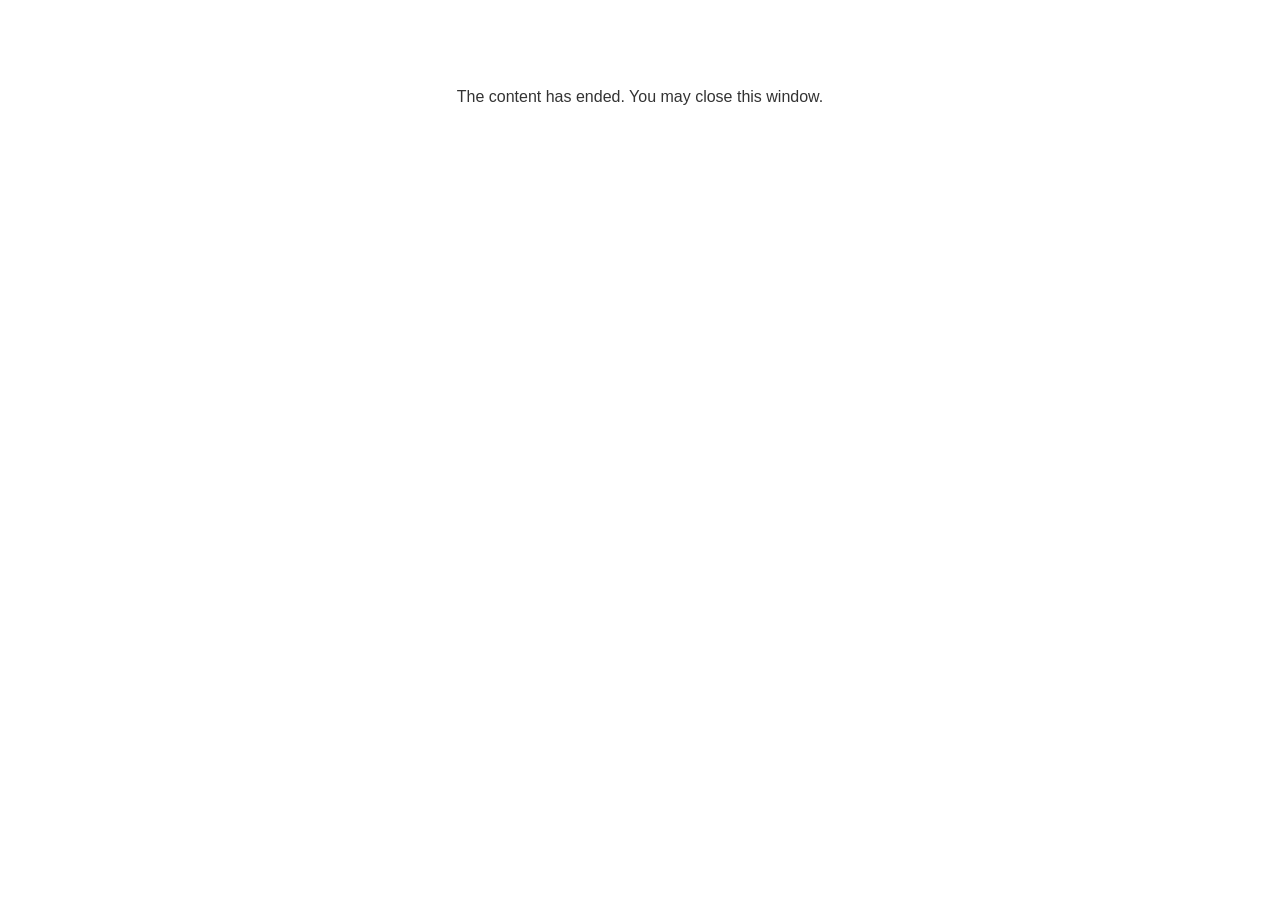
<file: lms/goodbye.html>
<!doctype html>
<html>
<body style="background-color: #ffffff;">

<p role="alert" style="color: #333333;font-family: Lato, articulate, tahoma, arial;font-size: medium;text-align: center;">
<br><br><br><br>
The content has ended. You may close this window.
</p>

</body>
</html>
</file>
